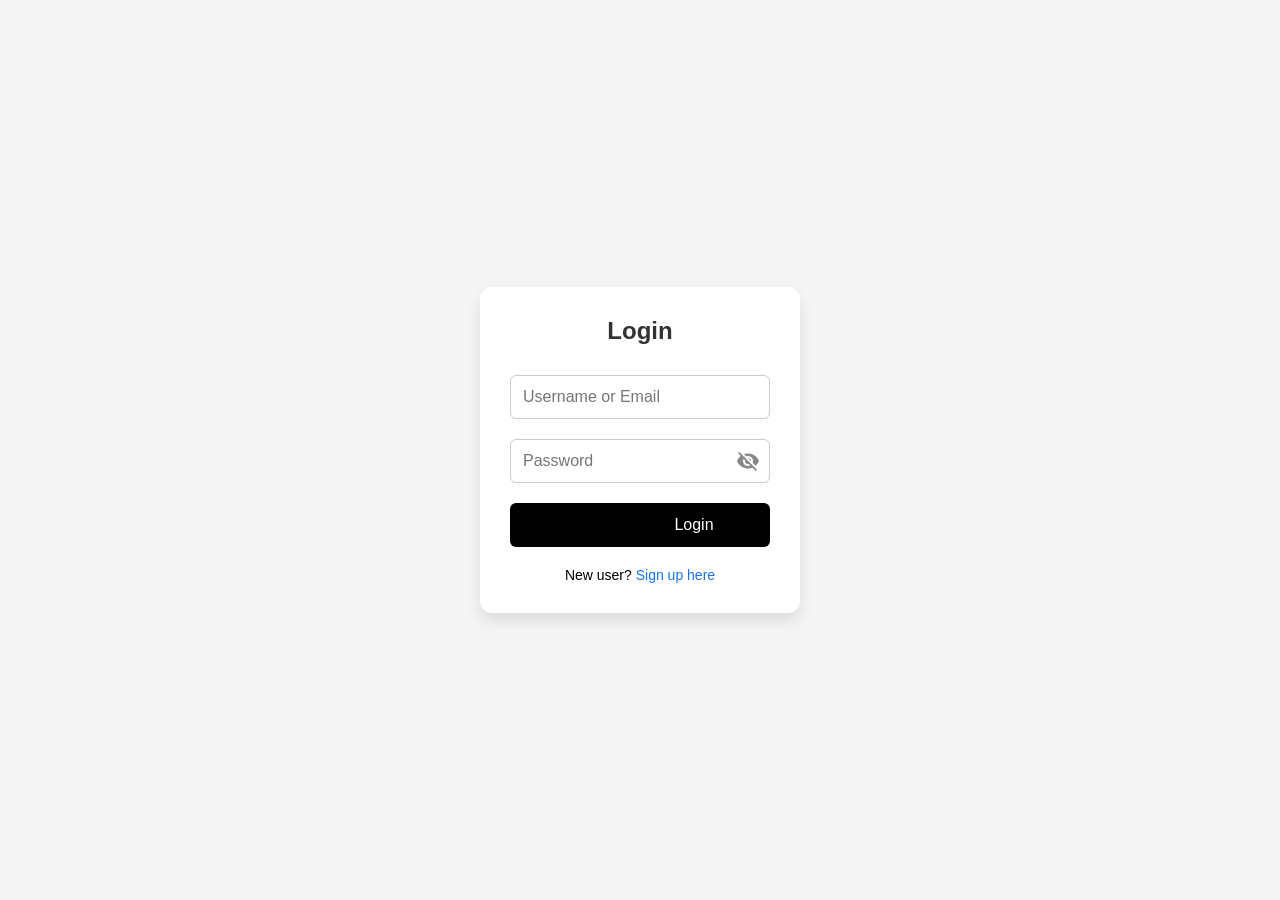
<file: admin.html>
<!DOCTYPE html>
<html lang="en">
<head>
  <meta charset="UTF-8" />
  <title>AXON Admin Panel</title>
  <meta name="viewport" content="width=device-width, initial-scale=1.0" />
  <link href="https://fonts.googleapis.com/icon?family=Material+Icons" rel="stylesheet">
  <style>
    * { box-sizing: border-box; }
    body {
      margin: 0;
      font-family: Arial, sans-serif;
      background: #f4f4f4;
      padding: 20px;
    }

    h1 {
      text-align: center;
      color: #111;
    }

    .tabs {
      display: flex;
      justify-content: center;
      gap: 10px;
      margin: 30px auto;
    }

    .tabs button {
      padding: 10px 20px;
      font-size: 16px;
      background: #111;
      color: white;
      border: none;
      border-radius: 5px;
      cursor: pointer;
      transition: background 0.3s;
    }

    .tabs button:hover,
    .tabs button.active {
      background: #333;
    }

    .section {
      display: none;
    }

    .section.active {
      display: block;
    }

    form#productForm, .order-card, .dashboard-box {
      background: white;
      padding: 20px;
      border-radius: 10px;
      margin-bottom: 30px;
      box-shadow: 0 0 10px rgba(0,0,0,0.05);
    }

    #productForm input, #productForm select, #productForm button {
      width: 100%;
      margin-bottom: 10px;
      padding: 10px;
      border: 1px solid #ccc;
      border-radius: 5px;
      font-size: 16px;
    }

    #productList {
      display: grid;
      grid-template-columns: repeat(auto-fit, minmax(180px, 1fr));
      gap: 20px;
    }

    .product-card {
      background: white;
      padding: 10px;
      border-radius: 8px;
      box-shadow: 0 2px 5px rgba(0,0,0,0.1);
      text-align: center;
    }

    .product-card img {
      width: 100%;
      height: 140px;
      object-fit: cover;
      border-radius: 6px;
      margin-bottom: 10px;
    }

    .product-card h3 {
      margin: 5px 0;
    }

    .product-card p {
      font-size: 14px;
      margin: 2px 0;
    }

    .product-card button {
      background: #e74c3c;
      color: white;
      border: none;
      padding: 8px;
      border-radius: 4px;
      cursor: pointer;
    }

    .order-card {
      margin-bottom: 20px;
      border-left: 4px solid #111;
    }

    .order-products {
      display: flex;
      flex-wrap: wrap;
      gap: 10px;
      margin-top: 10px;
    }

    .order-product {
      background: #eee;
      padding: 10px;
      border-radius: 6px;
      display: flex;
      align-items: center;
      gap: 10px;
      font-size: 14px;
    }

    .order-product img {
      width: 40px;
      height: 40px;
      border-radius: 4px;
      object-fit: cover;
    }

    .cancel-btn {
      margin-top: 10px;
      background: #c0392b;
      color: white;
      border: none;
      padding: 6px 10px;
      border-radius: 5px;
      cursor: pointer;
    }

    .dashboard-box {
      display: flex;
      gap: 20px;
      justify-content: center;
      flex-wrap: wrap;
    }

    .stat-card {
      background: #111;
      color: white;
      padding: 20px;
      border-radius: 10px;
      flex: 1 1 200px;
      text-align: center;
    }

    .logout-btn {
      position: fixed;
      bottom: 20px;
      right: 20px;
      background: #111;
      color: #fff;
      border: none;
      padding: 10px 15px;
      border-radius: 6px;
      cursor: pointer;
    }
  </style>
</head>
<body>

<h1>AXON Admin Panel</h1>

<div class="tabs">
  <button class="tabBtn active" onclick="showTab('products')"><span class="material-icons">inventory_2</span> Products</button>
  <button class="tabBtn" onclick="showTab('orders')"><span class="material-icons">receipt_long</span> Orders</button>
  <button class="tabBtn" onclick="showTab('dashboard')"><span class="material-icons">bar_chart</span> Dashboard</button>
</div>

<!-- PRODUCTS SECTION -->
<div class="section active" id="products">
  <form id="productForm">
    <input type="text" id="title" placeholder="Product Name" required />
    <input type="number" id="price" placeholder="Price (Rs)" required />
    <input type="number" id="stock" placeholder="Stock" required />
    <select id="available">
      <option value="instock">Available</option>
      <option value="out of stock">Not Available</option>
    </select>
    <input type="file" id="image" accept="image/*" required />
    <button type="submit">Publish Product</button>
  </form>
  <div id="productList"></div>
</div>

<!-- ORDERS SECTION -->
<div class="section" id="orders">
  <div id="orderList"></div>
</div>

<!-- DASHBOARD SECTION -->
<div class="section" id="dashboard">
  <div class="dashboard-box">
    <div class="stat-card">
      <h3>Total Orders</h3>
      <p id="totalOrders">0</p>
    </div>
    <div class="stat-card">
      <h3>Total Revenue</h3>
      <p>Rs. <span id="totalRevenue">0</span></p>
    </div>
    <div class="stat-card">
      <h3>Products Listed</h3>
      <p id="totalProducts">0</p>
    </div>
  </div>
</div>

<button class="logout-btn" onclick="logout()"><span class="material-icons">logout</span> Logout</button>

<script>
  const user = JSON.parse(localStorage.getItem("loggedInUser"));
  if (!user || user.username !== "admin") {
    alert("Unauthorized! Redirecting...");
    window.location.href = "login.html";
  }

  function showTab(id) {
    document.querySelectorAll('.section').forEach(sec => sec.classList.remove('active'));
    document.querySelectorAll('.tabBtn').forEach(btn => btn.classList.remove('active'));
    document.getElementById(id).classList.add('active');
    event.target.classList.add('active');
  }

  function logout() {
    localStorage.removeItem("loggedInUser");
    window.location.href = "login.html";
  }

  const form = document.getElementById("productForm");
  const productList = document.getElementById("productList");

  form.addEventListener("submit", e => {
    e.preventDefault();
    const title = document.getElementById("title").value;
    const price = parseFloat(document.getElementById("price").value);
    const stock = parseInt(document.getElementById("stock").value);
    const available = document.getElementById("available").value;
    const imageInput = document.getElementById("image");

    const reader = new FileReader();
    reader.onload = () => {
      const newProduct = {
        id: Date.now(),
        title,
        price,
        stock,
        available,
        image: reader.result
      };

      const products = JSON.parse(localStorage.getItem("products")) || [];
      products.push(newProduct);
      localStorage.setItem("products", JSON.stringify(products));
      form.reset();
      loadProducts();
      updateDashboard();
    };
    reader.readAsDataURL(imageInput.files[0]);
  });

  function loadProducts() {
    const products = JSON.parse(localStorage.getItem("products")) || [];
    productList.innerHTML = products.map(p => `
      <div class="product-card">
        <img src="${p.image}" alt="${p.title}" />
        <h3>${p.title}</h3>
        <p>Rs. ${p.price}</p>
        <p>Stock: ${p.stock}</p>
        <button onclick="deleteProduct(${p.id})"><span class="material-icons">delete</span> Delete</button>
      </div>
    `).join('');
  }

  function deleteProduct(id) {
    let products = JSON.parse(localStorage.getItem("products")) || [];
    products = products.filter(p => p.id !== id);
    localStorage.setItem("products", JSON.stringify(products));
    loadProducts();
    updateDashboard();
  }

  function loadOrders() {
    const orders = JSON.parse(localStorage.getItem("orderHistory")) || [];
    const orderList = document.getElementById("orderList");
    const products = JSON.parse(localStorage.getItem("products")) || [];

    if (orders.length === 0) {
      orderList.innerHTML = "<p>No orders yet.</p>";
      return;
    }

    orderList.innerHTML = orders.map((o, i) => `
      <div class="order-card">
        <p><strong><span class="material-icons">person</span> Customer:</strong> ${o.name}</p>
        <p><strong><span class="material-icons">contact_phone</span> Contact:</strong> ${o.contact || "N/A"}</p>
        <p><strong><span class="material-icons">home</span> Address:</strong> ${o.address || "N/A"}</p>
        <p><strong><span class="material-icons">payments</span> Payment:</strong> ${o.payment}</p>
        <p><strong><span class="material-icons">shopping_cart</span> Total:</strong> Rs. ${o.total}</p>
        <div class="order-products">
          ${o.items.map(item => {
            const prod = products.find(p => p.title === item.title);
            return `
              <div class="order-product">
                <img src="${prod?.image || ''}" alt="${item.title}" />
                <div>
                  <div><strong>${item.title}</strong></div>
                  <div>Qty: ${item.quantity}</div>
                  <div>Rs. ${prod?.price || 'N/A'}</div>
                </div>
              </div>
            `;
          }).join('')}
        </div>
        <button class="cancel-btn" onclick="cancelOrder(${i})"><span class="material-icons">cancel</span> Cancel Order</button>
      </div>
    `).join('');
  }

  function cancelOrder(index) {
    const orders = JSON.parse(localStorage.getItem("orderHistory")) || [];
    if (confirm("Cancel this order?")) {
      orders.splice(index, 1);
      localStorage.setItem("orderHistory", JSON.stringify(orders));
      loadOrders();
      updateDashboard();
    }
  }

  function updateDashboard() {
    const products = JSON.parse(localStorage.getItem("products")) || [];
    const orders = JSON.parse(localStorage.getItem("orderHistory")) || [];

    document.getElementById("totalProducts").textContent = products.length;
    document.getElementById("totalOrders").textContent = orders.length;

    const revenue = orders.reduce((sum, o) => sum + parseFloat(o.total), 0);
    document.getElementById("totalRevenue").textContent = revenue.toFixed(2);
  }

  // INIT
  loadProducts();
  loadOrders();
  updateDashboard();
</script>

</body>
</html>
</file>
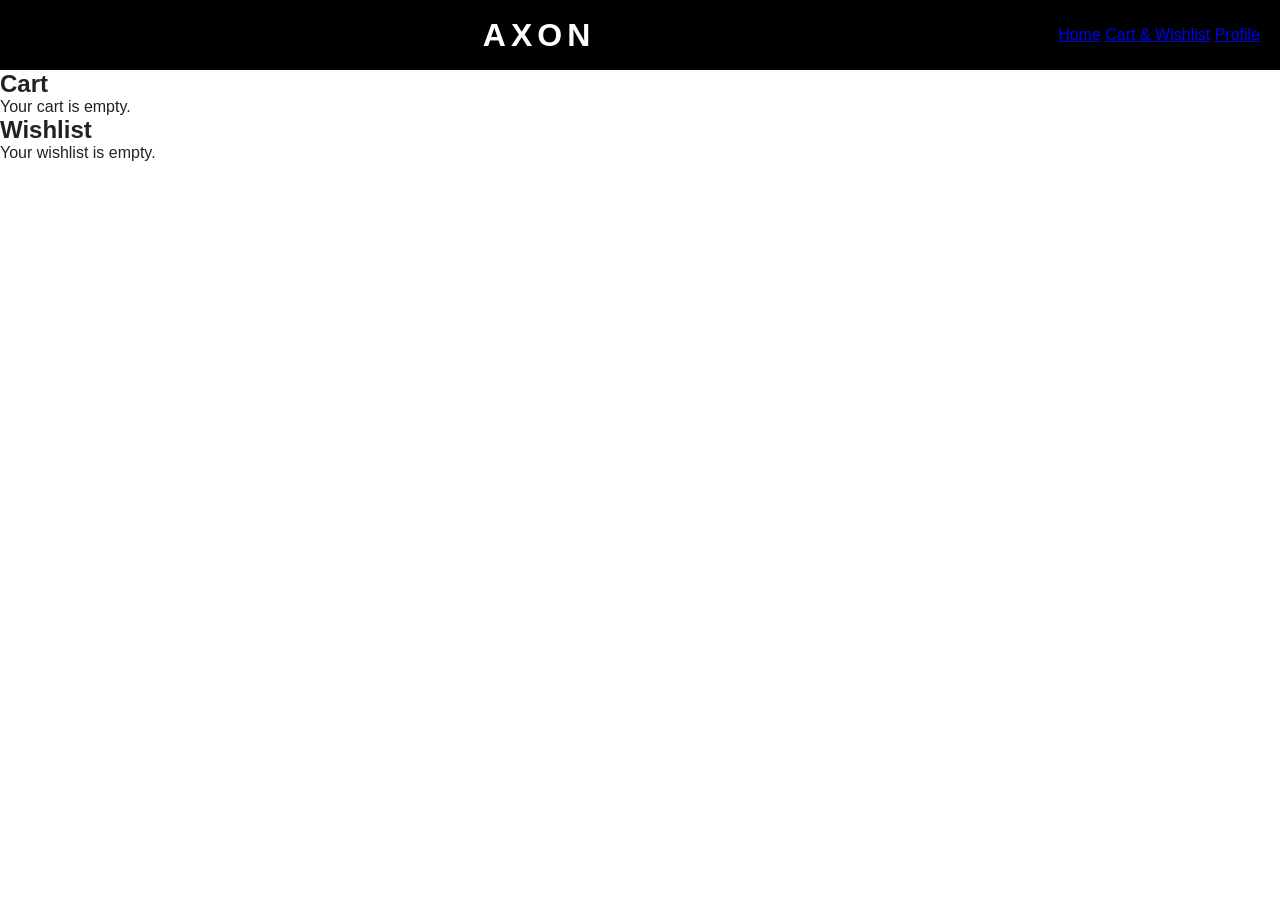
<file: cart.html>
<!DOCTYPE html>
<html lang="en">
<head>
  <meta charset="UTF-8" />
  <meta name="viewport" content="width=device-width, initial-scale=1" />
  <title>AXON - Cart & Wishlist</title>
  <link rel="stylesheet" href="styles.css" />
  <link href="https://fonts.googleapis.com/icon?family=Material+Icons" rel="stylesheet" />
</head>
<body>
  <header class="header">
    <h1 class="logo">AXON</h1>
    <nav>
      <a href="index.html">Home</a>
      <a href="cart.html">Cart & Wishlist</a>
      <a href="profile.html">Profile</a>
    </nav>
  </header>

  <main>
    <section class="cart-section">
      <h2>Cart</h2>
      <div id="cartItems">Loading cart...</div>
    </section>

    <section class="wishlist-section">
      <h2>Wishlist</h2>
      <div id="wishlistItems">Loading wishlist...</div>
    </section>
  </main>

  
  <script>
    // Load cart items from localStorage and display
    function loadCart() {
      const cart = JSON.parse(localStorage.getItem("cart")) || [];
      const cartContainer = document.getElementById("cartItems");
      if (!cartContainer) return;

      if (cart.length === 0) {
        cartContainer.innerHTML = "<p>Your cart is empty.</p>";
        return;
      }

      cartContainer.innerHTML = "";
      cart.forEach((p, i) => {
        cartContainer.innerHTML += `
          <div class="cart-item">
            <img src="${p.image}" alt="${p.name}" style="width:80px;" />
            <h4>${p.name}</h4>
            <p><strong>Rs. ${p.price}</strong></p>
            <button onclick="removeFromCart(${i})">Remove</button>
          </div>
        `;
      });
    }

    // Remove item from cart
    function removeFromCart(index) {
      let cart = JSON.parse(localStorage.getItem("cart")) || [];
      cart.splice(index, 1);
      localStorage.setItem("cart", JSON.stringify(cart));
      loadCart();
    }

    // Load wishlist items from localStorage and display
    function loadWishlist() {
      const wishlist = JSON.parse(localStorage.getItem("wishlist")) || [];
      const wishlistContainer = document.getElementById("wishlistItems");
      if (!wishlistContainer) return;

      if (wishlist.length === 0) {
        wishlistContainer.innerHTML = "<p>Your wishlist is empty.</p>";
        return;
      }

      wishlistContainer.innerHTML = "";
      wishlist.forEach((p, i) => {
        wishlistContainer.innerHTML += `
          <div class="wishlist-item">
            <img src="${p.image}" alt="${p.name}" style="width:80px;" />
            <h4>${p.name}</h4>
            <p><strong>Rs. ${p.price}</strong></p>
            <button onclick="removeFromWishlist(${i})">Remove</button>
          </div>
        `;
      });
    }

    // Remove item from wishlist
    function removeFromWishlist(index) {
      let wishlist = JSON.parse(localStorage.getItem("wishlist")) || [];
      wishlist.splice(index, 1);
      localStorage.setItem("wishlist", JSON.stringify(wishlist));
      loadWishlist();
    }

    // Load both lists on page load
    window.onload = () => {
      loadCart();
      loadWishlist();
    };
  </script>
</body>
</html>
</file>
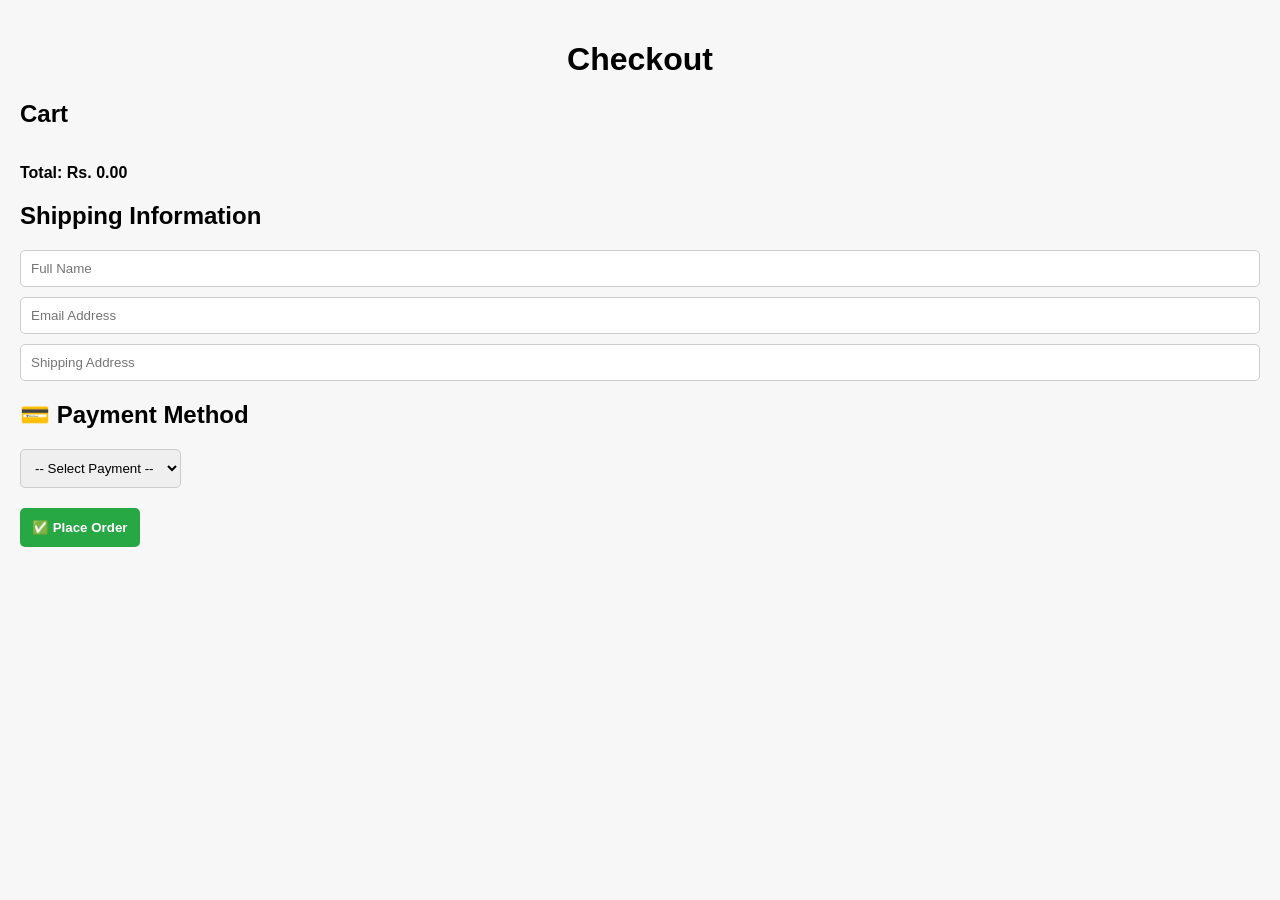
<file: checkout.html>
<!DOCTYPE html>
<html lang="en">
<head>
  <meta charset="UTF-8">
  <title>Checkout</title>
</head>
<body style="font-family: Arial, sans-serif; margin: 0; padding: 20px; background-color: #f7f7f7;">

  <h1 style="text-align: center;">Checkout</h1>

  <!-- Cart Section -->
  <section class="checkout-section" style="margin: 20px 0;">
    <h2>Cart</h2>
    <ul id="cartItems" style="list-style: none; padding: 0; display: flex; flex-direction: column; gap: 10px;"></ul>
    <p><strong>Total: Rs. <span id="totalPrice">0</span></strong></p>
  </section>

  <!-- Shipping Info -->
  <section class="checkout-section" style="margin: 20px 0;">
    <h2>Shipping Information</h2>
    <form id="checkoutForm" style="display: flex; flex-direction: column; gap: 10px;">
      <input type="text" id="name" placeholder="Full Name" required 
        style="padding: 10px; border-radius: 5px; border: 1px solid #ccc;" />
      <input type="email" id="email" placeholder="Email Address" required 
        style="padding: 10px; border-radius: 5px; border: 1px solid #ccc;" />
      <input type="text" id="address" placeholder="Shipping Address" required 
        style="padding: 10px; border-radius: 5px; border: 1px solid #ccc;" />
  </section>

  <!-- Payment Method -->
  <section class="checkout-section" style="margin: 20px 0;">
    <h2>💳 Payment Method</h2>
    <select id="paymentMethod" required 
      style="padding: 10px; border-radius: 5px; border: 1px solid #ccc;">
      <option value="">-- Select Payment --</option>
      <option value="cod">Cash on Delivery</option>
      <option value="card">Credit/Debit Card</option>
      <option value="esewa">eSewa</option>
    </select>
  </section>

  <!-- Submit Button -->
  <section class="checkout-section" style="margin: 20px 0;">
    <button type="submit" style="padding: 12px; background-color: #28a745; color: white; font-weight: bold; border: none; border-radius: 5px; cursor: pointer;">
      ✅ Place Order
    </button>
  </section>
  </form>

  <script>
    const buyNowProduct = JSON.parse(localStorage.getItem("buyNowProduct"));
    let cartItems = buyNowProduct ? [buyNowProduct] : JSON.parse(localStorage.getItem("cart")) || [];
    const cartList = document.getElementById("cartItems");
    const totalPriceSpan = document.getElementById("totalPrice");

    function updateTotal() {
      let total = 0;
      cartItems.forEach(item => {
        total += parseFloat(item.price) * item.quantity;
      });
      totalPriceSpan.textContent = total.toFixed(2);
    }

    function renderCartItems() {
      cartList.innerHTML = '';
      cartItems.forEach((item, index) => {
        const li = document.createElement("li");
        li.setAttribute("style", `
          display: flex;
          align-items: center;
          gap: 15px;
          padding: 10px;
          border: 1px solid #ddd;
          border-radius: 8px;
          background: #fafafa;
        `);

        li.innerHTML = `
          <img src="${item.image}" alt="${item.title}" style="width: 80px; height: 80px; object-fit: cover; border-radius: 6px;">
          <div style="flex: 1;">
            <strong style="font-size: 16px;">${item.title}</strong><br>
            <span>Price: Rs. ${parseFloat(item.price).toFixed(2)}</span><br>
            <label for="qty-${index}">Quantity:</label>
            <input type="number" id="qty-${index}" value="${item.quantity}" min="1" style="width: 60px; padding: 5px; margin-top: 5px;">
          </div>
        `;

        // Quantity change handler
        const input = li.querySelector(`#qty-${index}`);
        input.addEventListener("input", (e) => {
          let newQty = parseInt(e.target.value);
          if (isNaN(newQty) || newQty < 1) newQty = 1;
          cartItems[index].quantity = newQty;
          updateTotal();
        });

        cartList.appendChild(li);
      });

      updateTotal();
    }

    renderCartItems();

    document.getElementById("checkoutForm").addEventListener("submit", (e) => {
      e.preventDefault();

      const name = document.getElementById("name").value;
      const email = document.getElementById("email").value;
      const address = document.getElementById("address").value;
      const payment = document.getElementById("paymentMethod").value;

      if (!payment) {
        alert("Please select a payment method.");
        return;
      }

      localStorage.setItem("lastCustomerName", name);
      localStorage.setItem("lastCustomerEmail", email);
      localStorage.setItem("lastCustomerAddress", address);
      localStorage.setItem("lastCustomerPayment", payment);
      localStorage.setItem("lastCart", JSON.stringify(cartItems));

      // Clear only relevant data
      if (buyNowProduct) {
        localStorage.removeItem("buyNowProduct");
      } else {
        localStorage.removeItem("cart");
      }

      window.location.href = `success.html?total=${totalPriceSpan.textContent}`;
    });
  </script>
</body>
</html>
</file>
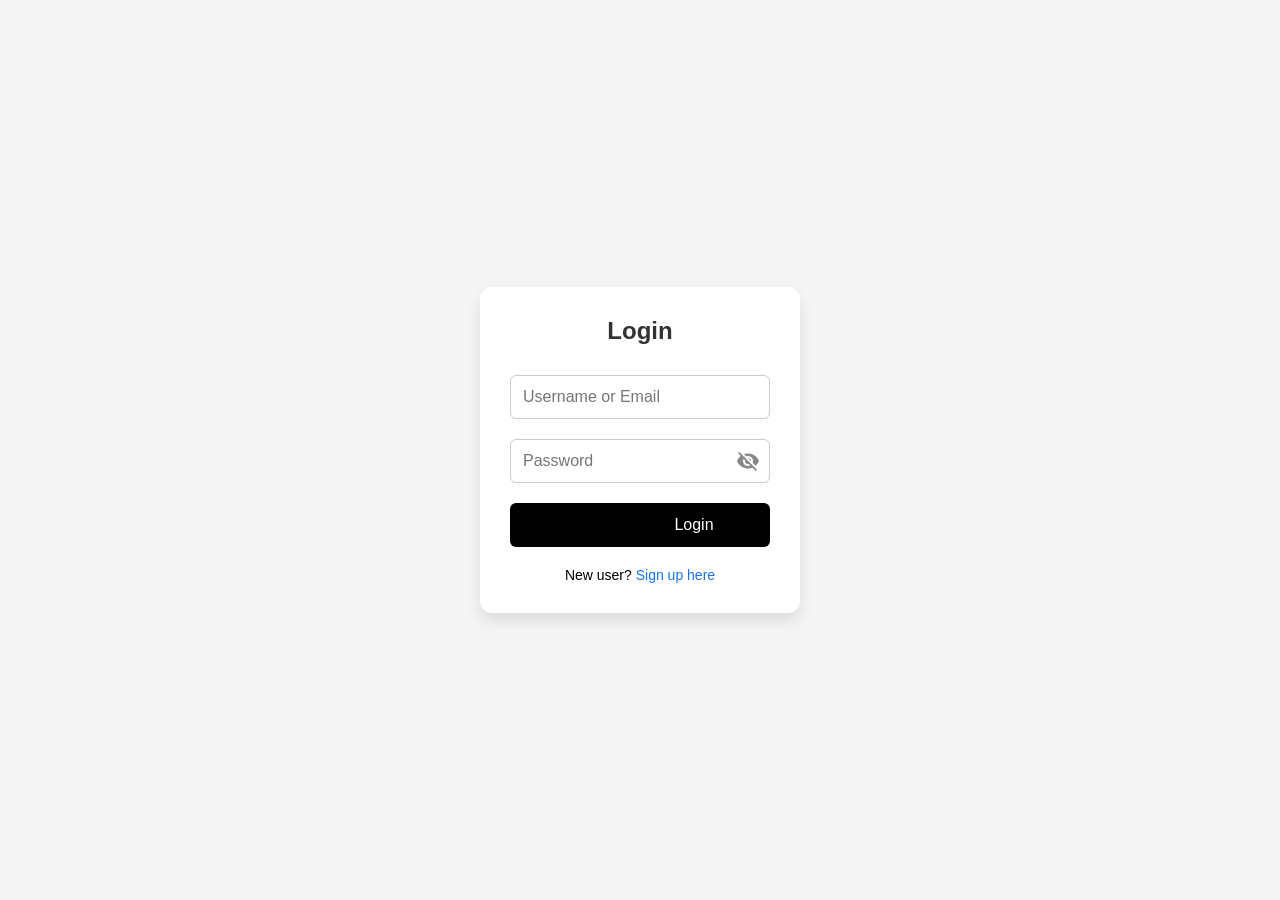
<file: login.html>
<!DOCTYPE html>
<html lang="en">
<head>
  <meta charset="UTF-8" />
  <meta name="viewport" content="width=device-width, initial-scale=1.0"/>
  <title>Login - AXON</title>
  <link href="https://fonts.googleapis.com/icon?family=Material+Icons" rel="stylesheet">
  <style>
    * {
      box-sizing: border-box;
      margin: 0;
      padding: 0;
      font-family: 'Segoe UI', Tahoma, Geneva, Verdana, sans-serif;
    }

    body {
      background: #f5f5f5;
      display: flex;
      align-items: center;
      justify-content: center;
      height: 100vh;
    }

    .login-container {
      background: white;
      padding: 30px;
      border-radius: 12px;
      box-shadow: 0 8px 16px rgba(0, 0, 0, 0.1);
      width: 320px;
      text-align: center;
    }

    .login-container h2 {
      margin-bottom: 20px;
      color: #333;
    }

    .login-container input {
      width: 100%;
      padding: 12px;
      margin: 10px 0;
      border: 1px solid #ccc;
      border-radius: 6px;
      font-size: 16px;
    }

    .password-wrapper {
      position: relative;
    }

    .password-wrapper input {
      padding-right: 40px;
    }

    .toggle-password {
      position: absolute;
      right: 10px;
      top: 50%;
      transform: translateY(-50%);
      cursor: pointer;
      color: #888;
    }

    .login-container button {
      width: 100%;
      padding: 12px;
      font-size: 16px;
      border: none;
      border-radius: 6px;
      cursor: pointer;
      margin-top: 10px;
      display: flex;
      align-items: center;
      justify-content: center;
      gap: 8px;
    }

    .login-container .main-login {
      background: black;
      color: white;
    }

    .login-container .main-login:hover {
      background: #155bc0;
    }

    .google-login {
      background: white;
      color: #444;
      border: 1px solid #ccc;
      font-weight: bold;
    }

    .google-login .material-icons,
    .main-login .material-icons {
      font-size: 20px;
    }

    .login-container p {
      margin-top: 20px;
      font-size: 14px;
    }

    .login-container a {
      color: #1a73e8;
      text-decoration: none;
    }

    .login-container a:hover {
      text-decoration: underline;
    }
  </style>
</head>
<body>
  <div class="login-container">
    <h2>Login</h2>
    <input type="text" id="loginUsername" placeholder="Username or Email">
    <div class="password-wrapper">
      <input type="password" id="loginPassword" placeholder="Password">
      <span class="material-icons toggle-password" onclick="togglePassword()">visibility_off</span>
    </div>

    <button class="main-login" onclick="login()">
      <span class="material-icons">login</span>
      Login
    </button>

    <p>New user? <a href="signin.html">Sign up here</a></p>
  </div>

  <script>
    function togglePassword() {
      const passwordInput = document.getElementById("loginPassword");
      const icon = document.querySelector(".toggle-password");
      if (passwordInput.type === "password") {
        passwordInput.type = "text";
        icon.textContent = "visibility";
      } else {
        passwordInput.type = "password";
        icon.textContent = "visibility_off";
      }
    }

    function login() {
      const username = document.getElementById("loginUsername").value.trim();
      const password = document.getElementById("loginPassword").value.trim();

      if (username === "" || password === "") {
        alert("Please enter both username and password.");
        return;
      }

      // Admin login
      if (username === "admin" && password === "amitad6211") {
        localStorage.setItem("loggedInUser", JSON.stringify({ username: "admin" }));
        window.location.href = "admin.html";
        return;
      }

      // Default user login
      const storedUsers = JSON.parse(localStorage.getItem("users")) || [];

      const matchedUser = storedUsers.find(user =>
        (user.username === username || user.email === username || user.phone === username) &&
        user.password === password
      );

      // For hardcoded user1/1234 if not registered
      if (username === "user1" && password === "1234") {
        localStorage.setItem("loggedInUser", JSON.stringify({ username: "user1" }));
        window.location.href = "index.html";
        return;
      }

      if (matchedUser) {
        localStorage.setItem("loggedInUser", JSON.stringify(matchedUser));
        window.location.href = "index.html";
      } else {
        alert("Invalid username or password");
      }
    }
  </script>
</body>
</html>
</file>
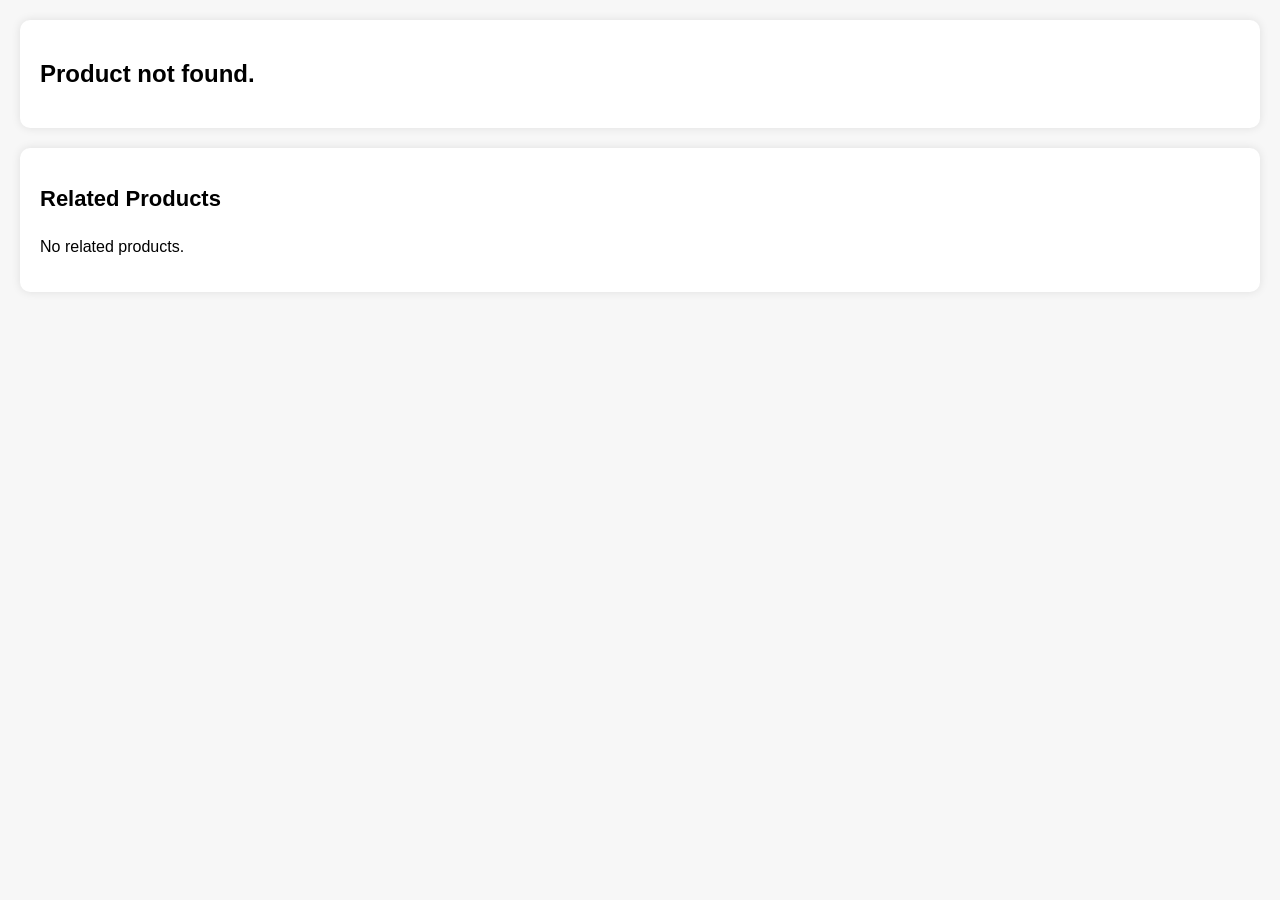
<file: product.html>
<!DOCTYPE html>
<html lang="en">
<head>
  <meta charset="UTF-8" />
  <title>AXON Product Page</title>
  <meta name="viewport" content="width=device-width, initial-scale=1.0" />
  <style>
    body {
      margin: 0;
      font-family: 'Arial', sans-serif;
      background-color: #f7f7f7;
    }

    .main-container {
      display: flex;
      flex-wrap: wrap;
      padding: 20px;
      max-width: 1400px;
      margin: auto;
      gap: 20px;
    }

    #productDetails {
      flex: 1 1 60%;
      background: #fff;
      padding: 20px;
      border-radius: 10px;
      box-shadow: 0 0 10px rgba(0,0,0,0.1);
    }

    #relatedProductsContainer {
      flex: 1 1 35%;
      background: #fff;
      padding: 20px;
      border-radius: 10px;
      box-shadow: 0 0 10px rgba(0,0,0,0.1);
    }

    .product-box {
      display: flex;
      flex-wrap: wrap;
      gap: 20px;
    }

    .product-box img {
      flex: 1 1 300px;
      max-width: 100%;
      border-radius: 8px;
      object-fit: cover;
    }

    .product-box .details {
      flex: 1 1 300px;
    }

    .product-box h2 {
      font-size: 28px;
      margin-bottom: 10px;
    }

    .product-box p.price {
      font-size: 20px;
      font-weight: bold;
      color: #111;
      margin-bottom: 10px;
    }

    .product-box p.desc {
      font-size: 16px;
      color: #444;
      margin-bottom: 20px;
    }

    .button-row {
      display: flex;
      gap: 10px;
    }

    .button-row button {
      flex: 1;
      padding: 12px;
      border: none;
      cursor: pointer;
      font-weight: bold;
      border-radius: 4px;
    }

    #addToCartBtn {
      background: #000;
      color: #fff;
    }

    #addToWishlistBtn {
      background: transparent;
      border: 2px solid #000;
      color: #000;
    }

    #buyNowBtn {
      background: #007bff;
      color: #fff;
    }

    #relatedProductsContainer h2 {
      margin-bottom: 10px;
      font-size: 22px;
    }

    #relatedProducts {
      display: grid;
      grid-template-columns: repeat(auto-fill, minmax(140px, 1fr));
      gap: 15px;
    }

    .related-card {
      background: #fff;
      padding: 10px;
      border-radius: 8px;
      box-shadow: 0 2px 6px rgba(0, 0, 0, 0.08);
      text-align: center;
      text-decoration: none;
      color: inherit;
    }

    .related-card img {
      width: 100%;
      height: 140px;
      object-fit: cover;
      border-radius: 6px;
      margin-bottom: 10px;
    }

    .related-card h3 {
      font-size: 16px;
      margin: 0;
    }

    .related-card p {
      font-size: 14px;
      color: #333;
      margin-top: 4px;
    }

    @media (max-width: 768px) {
      .main-container {
        flex-direction: column;
      }

      #productDetails,
      #relatedProductsContainer {
        flex: 1 1 100%;
      }

      .related-card img {
        height: 120px;
      }
    }
  </style>
</head>
<body>

  <div class="main-container">
    <!-- Product Detail -->
    <div id="productDetails"></div>

    <!-- Related Products -->
    <div id="relatedProductsContainer">
      <h2>Related Products</h2>
      <div id="relatedProducts"></div>
    </div>
  </div>

  <script src="product.js"></script>

  <script>
    // Wait for the page to load
    window.addEventListener("DOMContentLoaded", () => {
      const buyNowBtn = document.getElementById("buyNowBtn");

      if (buyNowBtn) {
        buyNowBtn.addEventListener("click", () => {
          const product = {
            id: selectedProduct.id,
            title: selectedProduct.title,
            price: selectedProduct.price,
            quantity: 1
          };

          localStorage.setItem("buyNowProduct", JSON.stringify(product));
          window.location.href = "checkout.html";
        });
      }
    });
  </script>
</body>
</html>
</file>
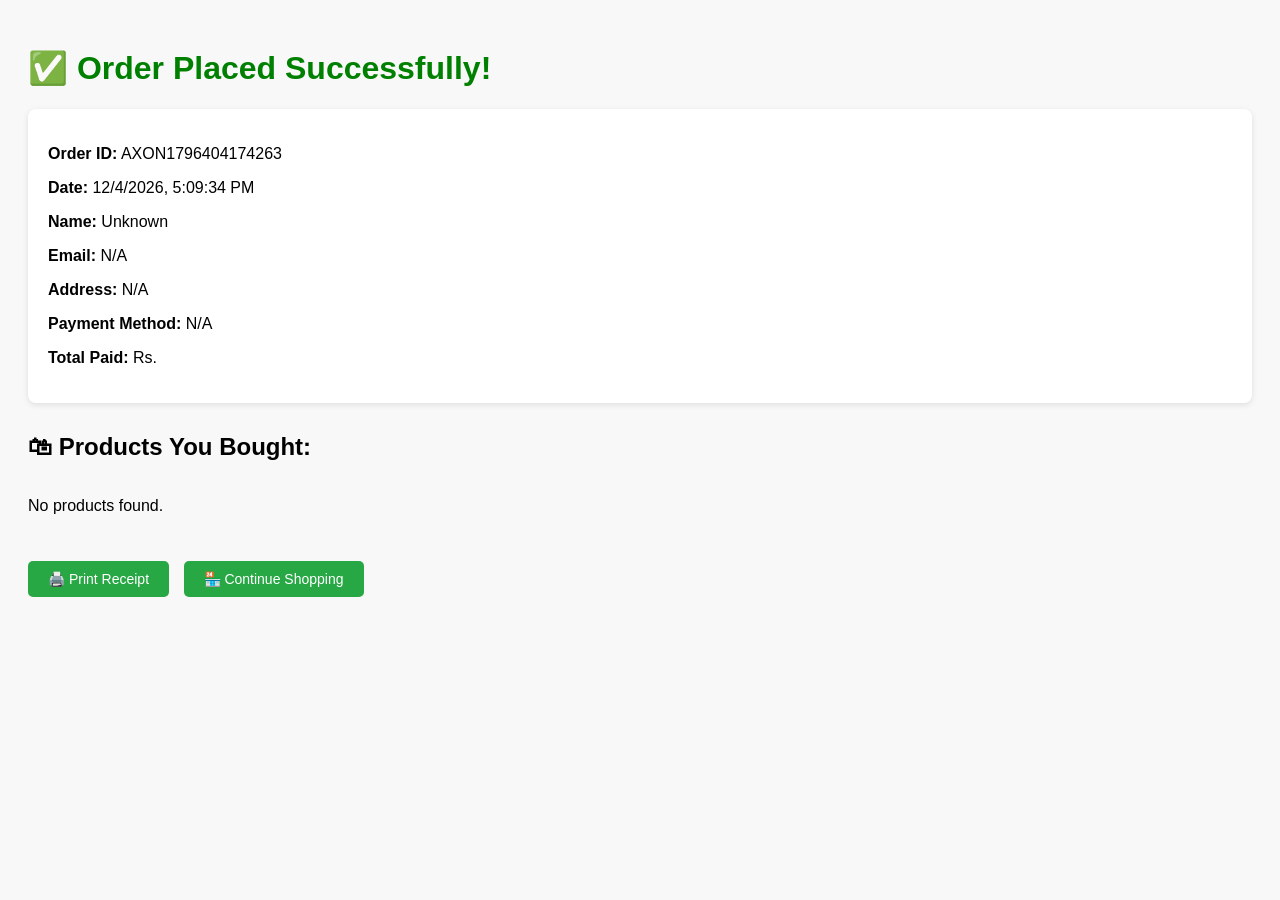
<file: success.html>
<!DOCTYPE html>
<html lang="en">
<head>
  <meta charset="UTF-8">
  <title>Order Success</title>
  <style>
    body {
      font-family: Arial, sans-serif;
      padding: 20px;
      background: #f8f8f8;
    }

    h1 {
      color: green;
    }

    .summary {
      margin-bottom: 30px;
      background: #fff;
      padding: 20px;
      border-radius: 8px;
      box-shadow: 0 2px 6px rgba(0,0,0,0.1);
    }

    .product-list {
      display: flex;
      flex-wrap: wrap;
      gap: 20px;
    }

    .product-item {
      background: white;
      border-radius: 10px;
      padding: 15px;
      box-shadow: 0 2px 5px rgba(0,0,0,0.1);
      flex: 1 1 250px;
      max-width: 250px;
      display: flex;
      flex-direction: column;
      align-items: center;
    }

    .product-item img {
      width: 100%;
      max-height: 180px;
      object-fit: contain;
      margin-bottom: 10px;
      border-radius: 6px;
    }

    .product-item h3 {
      margin: 5px 0;
      font-size: 16px;
      text-align: center;
    }

    .product-item p {
      margin: 2px 0;
      font-size: 14px;
    }

    .buttons {
      margin-top: 30px;
    }

    .buttons button,
    .buttons a {
      padding: 10px 20px;
      margin-right: 10px;
      font-size: 14px;
      border: none;
      border-radius: 5px;
      cursor: pointer;
      background-color: #28a745;
      color: white;
      text-decoration: none;
    }

    .buttons button:hover,
    .buttons a:hover {
      background-color: #218838;
    }

    .order-meta {
      margin-top: 10px;
      font-size: 14px;
      color: #555;
    }
  </style>
</head>
<body>

  <h1>✅ Order Placed Successfully!</h1>

  <div class="summary">
    <p><strong>Order ID:</strong> <span id="orderId"></span></p>
    <p><strong>Date:</strong> <span id="orderDate"></span></p>
    <p><strong>Name:</strong> <span id="name"></span></p>
    <p><strong>Email:</strong> <span id="email"></span></p>
    <p><strong>Address:</strong> <span id="address"></span></p>
    <p><strong>Payment Method:</strong> <span id="payment"></span></p>
    <p><strong>Total Paid:</strong> Rs. <span id="total"></span></p>
  </div>

  <h2>🛍 Products You Bought:</h2>
  <div class="product-list" id="productList"></div>

  <div class="buttons">
    <button onclick="window.print()">🖨️ Print Receipt</button>
    <a href="index.html">🏪 Continue Shopping</a>
  </div>

  <script>
    const params = new URLSearchParams(window.location.search);
    const total = params.get("total");

    const name = localStorage.getItem("lastCustomerName") || "Unknown";
    const email = localStorage.getItem("lastCustomerEmail") || "N/A";
    const address = localStorage.getItem("lastCustomerAddress") || "N/A";
    const payment = localStorage.getItem("lastCustomerPayment") || "N/A";
    const cartItems = JSON.parse(localStorage.getItem("lastCart")) || [];

    const orderId = 'AXON' + Date.now();
    const orderDate = new Date().toLocaleString();

    document.getElementById("orderId").textContent = orderId;
    document.getElementById("orderDate").textContent = orderDate;
    document.getElementById("name").textContent = name;
    document.getElementById("email").textContent = email;
    document.getElementById("address").textContent = address;
    document.getElementById("payment").textContent = payment;
    document.getElementById("total").textContent = total;

    const productList = document.getElementById("productList");

    if (cartItems.length === 0) {
      productList.innerHTML = "<p>No products found.</p>";
    } else {
      productList.innerHTML = cartItems.map(item => `
        <div class="product-item">
          <img src="${item.image}" alt="${item.title}" />
          <h3>${item.title}</h3>
          <p>Price: Rs. ${parseFloat(item.price).toFixed(2)}</p>
          <p>Quantity: ${item.quantity}</p>
          <p>Total: Rs. ${(parseFloat(item.price) * item.quantity).toFixed(2)}</p>
        </div>
      `).join('');
    }

    // Save to orderHistory
    const order = {
      orderId,
      date: orderDate,
      name,
      email,
      address,
      payment,
      total,
      items: cartItems
    };

    const history = JSON.parse(localStorage.getItem("orderHistory")) || [];
    history.push(order);
    localStorage.setItem("orderHistory", JSON.stringify(history));

    // Clean up after success
    setTimeout(() => {
      localStorage.removeItem("lastCustomerName");
      localStorage.removeItem("lastCustomerEmail");
      localStorage.removeItem("lastCustomerAddress");
      localStorage.removeItem("lastCustomerPayment");
      localStorage.removeItem("lastCart");
    }, 5000);
  </script>
</body>
</html>
</file>
<file: styles.css>
/* RESET & BASE STYLES */
* {
  margin: 0;
  padding: 0;
  box-sizing: border-box;
}

body {
  font-family: 'Segoe UI', sans-serif;
  background-color: #fff;
  color: #222;
  min-height: 100vh;
  padding-bottom: 60px;
}

/* HEADER */
.header {
  display: flex;
  align-items: center;
  justify-content: space-between;
  background-color: #000;
  color: #fff;
  height: 70px;
  padding: 0 20px;
  width: 100%;
  z-index: 999;
}

.header .material-icons {
  color: white;
}

.logo {
  font-size: 32px;
  flex-grow: 1;
  text-align: center;
  color: white;
  letter-spacing: 5px;
  font-family: 'Roboto', sans-serif;
}

.menu-icon,
.close-icon {
  font-size: 28px;
  cursor: pointer;
  color: white;
}

/* SIDEBAR */
.sidebar {
  position: fixed;
  top: 0;
  left: -260px;
  width: 250px;
  height: 100%;
  background-color: #1f1f1f;
  color: white;
  padding: 20px;
  transition: left 0.3s ease;
  z-index: 1000;
}

.sidebar.active {
  left: 0;
}

.sidebar ul {
  list-style: none;
  margin-top: 30px;
}

.sidebar ul li {
  margin-bottom: 20px;
}

.sidebar a {
  color: #ccc;
  text-decoration: none;
  font-size: 18px;
  transition: color 0.2s;
}

.sidebar a:hover {
  color: #00ffcc;
}

/* SEARCH BAR */
.search-container {
  display: flex;
  align-items: center;
  max-width: 400px;
  margin: 80px auto 20px;
  background-color: white;
  border: 2px ridge black;
  border-radius: 8px;
  overflow: hidden;
  box-shadow: 0 2px 5px rgba(0, 0, 0, 0.15);
}

.search-container input[type="text"] {
  flex: 1;
  padding: 12px 20px;
  font-size: 16px;
  border: none;
  outline: none;
}

.search-container button {
  background-color: transparent;
  border: none;
  padding: 0 20px;
  cursor: pointer;
}

.search-container i.material-icons {
  font-size: 20px;
  color: black;
}

/* PRODUCT LIST GRID */
#productList,
.gallery-container {
  display: grid;
  grid-template-columns: repeat(auto-fill, minmax(260px, 1fr));
  gap: 30px;
  padding: 40px 20px;
  max-width: 1200px;
  margin: 0 auto;
}

/* PRODUCT CARD */
.product-card {
  background: #fff;
  border: 1px solid #ccc;
  border-radius: 16px;
  box-shadow: 0 6px 20px rgba(0, 0, 0, 0.06);
  padding: 20px;
  text-align: center;
  position: relative;
  width: 200px;
  margin: 10px auto;
  overflow: hidden;
  transition: transform 0.3s ease, box-shadow 0.3s ease;
}

.product-card:hover {
  transform: translateY(-6px);
  box-shadow: 0 10px 30px rgba(0, 0, 0, 0.1);
}

.product-card img {
  width: 100%;
  max-width: 220px;
  height: 180px;
  object-fit: contain;
  border-radius: 12px;
  margin-bottom: 15px;
}

.product-title {
  font-size: 18px;
  font-weight: 600;
  margin-bottom: 5px;
}

.product-price {
  color: #0077cc;
  font-size: 16px;
  font-weight: bold;
  margin-bottom: 15px;
}

/* BUTTONS */
.product-card .btn {
  width: 100%;
  padding: 10px;
  border: none;
  border-radius: 8px;
  font-size: 15px;
  font-weight: 600;
  margin: 5px 0;
  cursor: pointer;
  font-family: 'Segoe UI', sans-serif;
  transition: background-color 0.3s ease;
}

.buy-btn {
  background-color: #000;
  color: #fff;
}

.buy-btn:hover {
  background-color: #222;
}

.cart-btn {
  background-color: #0077ff;
  color: #fff;
}

.cart-btn:hover {
  background-color: #005ecc;
}

/* WISHLIST BUTTON */
.wishlist-btn {
  position: absolute;
  top: 15px;
  right: 15px;
  background: transparent;
  border: none;
  cursor: pointer;
  color: white;
}

.wishlist-btn .material-icons {
  font-size: 28px;
  color: #999;
  transition: color 0.3s ease;
}

.wishlist-btn:hover .material-icons {
  color: white;
}

/* FOOTER */
.footer {
  position: fixed;
  bottom: 0;
  width: 100%;
  background-color: #000;
  color: white;
  display: flex;
  justify-content: space-around;
  padding: 10px 0;
  z-index: 100;
}

.footer a {
  color: white;
  text-decoration: none;
  font-size: 24px;
}

/* RESPONSIVE */
@media (max-width: 600px) {
  #productList {
    grid-template-columns: 1fr;
    padding: 20px;
  }

  .product-card img {
    height: 160px;
  }

  .product-card .btn {
    width: 100%;
    margin: 5px 0;
  }
}

/* STOCK STATUS */
.in-stock {
  color: #0077ff;
  font-weight: bold;
  font-size: 14px;
}

.out-stock {
  color: #ff4444;
  font-weight: bold;
  font-size: 14px;
}

/* PREVIEW IMAGE (for admin/product upload) */
#imagePreview {
  display: flex;
  flex-wrap: wrap;
  gap: 10px;
  margin-top: 10px;
}

#imagePreview img {
  width: 80px;
  height: 80px;
  object-fit: cover;
  border-radius: 6px;
  border: 1px solid #ccc;
  box-shadow: 0 1px 4px rgba(0, 0, 0, 0.15);
}

/* PRODUCT DETAIL PAGE */
.product-details-container {
  padding: 20px;
  display: flex;
  justify-content: center;
}

.product-page-card {
  display: flex;
  flex-direction: column;
  align-items: center;
  max-width: 400px;
  background: white;
  padding: 20px;
  border-radius: 15px;
  box-shadow: 0 2px 10px rgba(0, 0, 0, 0.1);
}

.product-page-image {
  width: 100%;
  max-height: 300px;
  object-fit: cover;
  border-radius: 10px;
  margin-bottom: 20px;
}

.product-page-info h2 {
  font-size: 24px;
  margin: 10px 0;
}

.price {
  font-size: 20px;
  color: green;
  margin-bottom: 10px;
}

.desc {
  font-size: 16px;
  color: #555;
  margin-bottom: 20px;
}

.add-to-cart-btn {
  padding: 10px 20px;
  background-color: #2196F3;
  color: white;
  border: none;
  border-radius: 8px;
  cursor: pointer;
  font-size: 16px;
}
</file>
